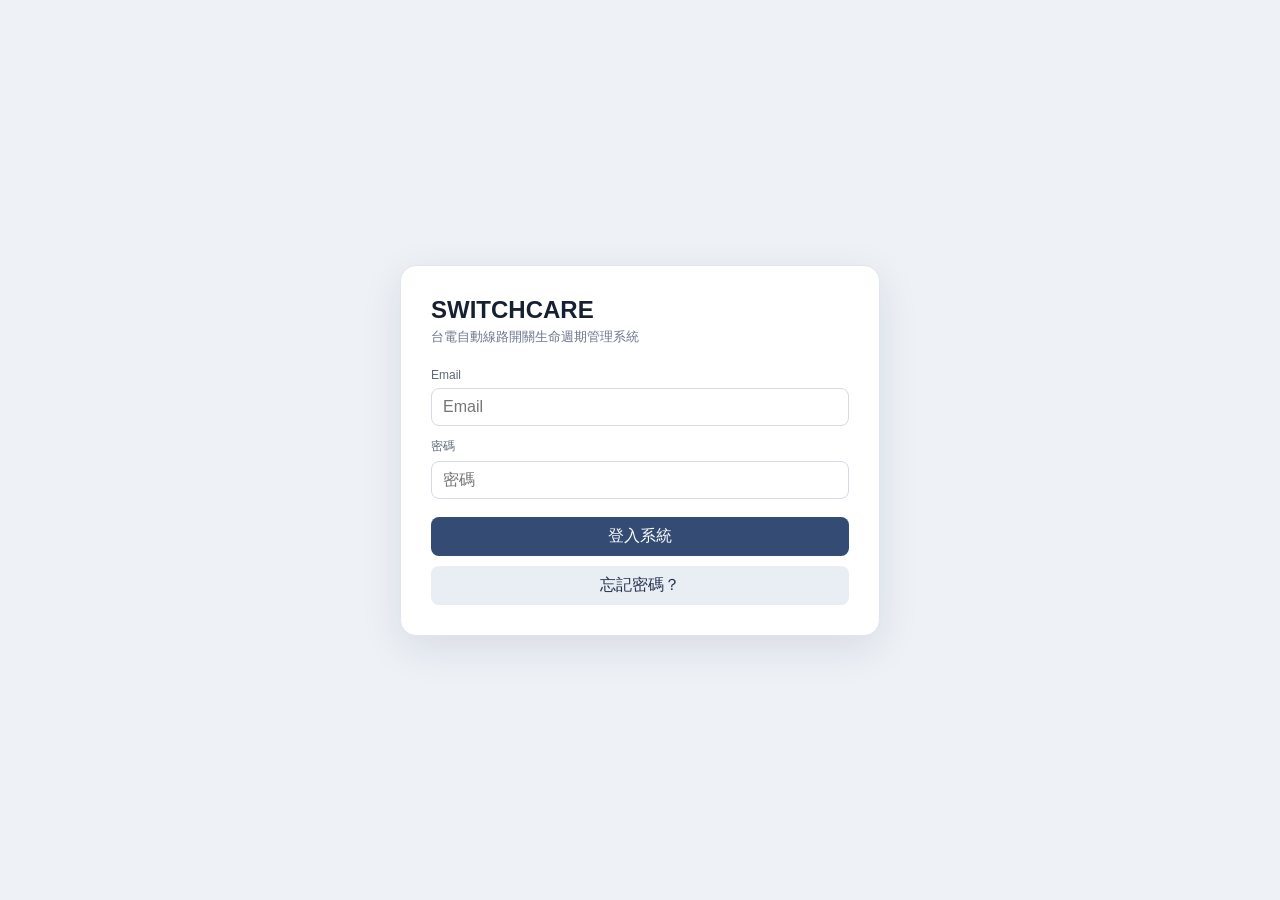
<file: index.html>
<!doctype html>
<html lang="zh-Hant">
<head>
<meta charset="UTF-8">
<meta name="viewport" content="width=device-width,initial-scale=1.0">
<meta name="description" content="SwitchCare 台電自動線路開關履歷週期、定期充電與移撥管理系統">
<title>SwitchCare｜台電自動線路開關管理系統</title>
<link rel="stylesheet" href="./style.css?v=18">
</head>
<body>
<div id="app"></div>
<script src="./config.js?v=17"></script>
<script src="./app.js?v=21"></script>
</body>
</html>
</file>
<file: style.css>
*{box-sizing:border-box}
:root{font-family:"Microsoft JhengHei","Noto Sans TC",Arial,sans-serif;color:#172033;background:#f4f7fb}
body{margin:0;background:#f4f7fb}
button,input,select,textarea{font:inherit}
button{cursor:pointer}
button:disabled{opacity:.55;cursor:not-allowed}
.app{min-height:100vh;display:flex}
.sidebar{width:258px;background:#182235;color:#fff;padding:22px 16px;position:fixed;inset:0 auto 0 0;overflow:auto}
.brand{font-size:20px;font-weight:800;line-height:1.4;padding:0 10px 20px;border-bottom:1px solid #344058}
.brand small{display:block;font-size:11px;font-weight:400;color:#aeb7c8;margin-top:5px}
.nav{margin-top:16px}
.nav button{width:100%;border:0;background:transparent;color:#c8d0de;text-align:left;padding:11px 13px;border-radius:9px;margin:3px 0}
.nav button:hover,.nav button.active{background:#2a3954;color:#fff}
.main{margin-left:258px;width:calc(100% - 258px);padding:28px 34px}
.topbar{display:flex;justify-content:space-between;align-items:center;margin-bottom:24px;gap:12px}
.topbar h1{font-size:26px;margin:0}
.muted{color:#6c778b;font-size:13px}
.cards{display:grid;grid-template-columns:repeat(6,minmax(120px,1fr));gap:12px;margin-bottom:20px}
.card{background:#fff;border:1px solid #e3e8f0;border-radius:12px;padding:16px;box-shadow:0 3px 12px rgba(23,32,51,.04)}
.kpi-click{width:100%;appearance:none;transition:transform .12s ease,box-shadow .12s ease}.kpi-click:hover{transform:translateY(-1px);box-shadow:0 5px 16px rgba(23,32,51,.08)}.kpi-hint{font-size:11px;color:#8a94a6;margin-top:8px}.group-panel{background:#fff;border:1px solid #e3e8f0;border-radius:12px;margin-bottom:14px;overflow:hidden}.group-head{display:flex;justify-content:space-between;align-items:center;gap:14px;padding:14px 16px;background:#f7f9fc;border-bottom:1px solid #e9edf3}.group-head strong{font-size:15px}
.card .label{font-size:12px;color:#6b7688}
.card .num{font-size:28px;font-weight:800;margin-top:7px}
.warning .num{color:#a26c00}.danger .num{color:#bd2d38}.info .num{color:#365b91}.success .num{color:#25764c}
.panel{background:#fff;border:1px solid #e3e8f0;border-radius:12px;padding:20px;margin-bottom:18px;box-shadow:0 3px 12px rgba(23,32,51,.04)}
.panel h2{font-size:17px;margin:0 0 14px}.panel h3{font-size:15px;margin:18px 0 10px}
.toolbar{display:flex;gap:8px;flex-wrap:wrap;margin-bottom:14px}
input,select,textarea{border:1px solid #d5dbe5;border-radius:8px;padding:9px 11px;background:#fff;outline:none}
input:focus,select:focus,textarea:focus{border-color:#58719f}
.btn{border:0;border-radius:8px;padding:9px 14px;background:#344b74;color:#fff}
.btn.secondary{background:#e9edf4;color:#25334d}.btn.success{background:#2d7e52}.btn.danger{background:#b52d3b}.btn.small{padding:6px 9px;font-size:12px}
.table-wrap{overflow:auto}
.dashboard-list-modal{position:relative}
.modal-hscroll-top{position:sticky;top:-24px;z-index:6;height:18px;overflow-x:auto;overflow-y:hidden;background:#fff;border-bottom:1px solid #e5eaf1;margin:0 0 6px;scrollbar-width:auto}
.modal-hscroll-inner{height:1px;min-width:100%}
.modal-table-wrap{overflow-x:auto;overflow-y:visible}
.modal-table-wrap table{min-width:1120px}table{width:100%;border-collapse:collapse;min-width:1120px}
th,td{padding:10px 9px;border-bottom:1px solid #edf0f4;text-align:left;font-size:12px;vertical-align:top}
th{background:#f8f9fc;color:#5c687b;white-space:nowrap}
.badge{display:inline-block;padding:4px 8px;border-radius:999px;font-size:11px;font-weight:700;white-space:nowrap}
.badge.normal{background:#e7f5ed;color:#26734b}.badge.warning{background:#fff2d3;color:#986600}.badge.danger{background:#fde8ea;color:#b02937}.badge.info{background:#e8eefb;color:#36588e}.badge.gray{background:#edf0f4;color:#687386}
.notice{padding:12px 14px;border-radius:8px;background:#eef3fb;color:#385276;font-size:13px;margin-bottom:14px}
.notice.warning{background:#fff5dc;color:#845e00}.notice.danger{background:#fdeced;color:#9f2935}.notice.success{background:#e9f7ef;color:#25734b}
.empty{padding:28px;text-align:center;color:#7a8596}
.modal{position:fixed;inset:0;background:rgba(15,24,39,.52);display:flex;align-items:center;justify-content:center;padding:18px;z-index:10}
.modal-box{background:#fff;width:min(960px,100%);max-height:92vh;overflow:auto;border-radius:14px;padding:24px}
.modal-head{display:flex;justify-content:space-between;align-items:center;margin-bottom:18px}.modal-head h2{margin:0}
.close{border:0;background:#eef1f5;border-radius:50%;width:34px;height:34px}
.form-grid{display:grid;grid-template-columns:repeat(2,minmax(0,1fr));gap:14px}.full{grid-column:1/-1}
.form label,.field-label{display:block;font-size:12px;color:#5e697c;margin-bottom:6px}
.form textarea{min-height:86px;width:100%;resize:vertical}
.page-actions{display:flex;gap:8px;justify-content:flex-end;margin-top:18px}
.timeline{border-left:2px solid #ccd5e4;margin-left:7px;padding-left:16px}
.timeline-item{margin:0 0 16px;position:relative}.timeline-item:before{content:"";position:absolute;width:9px;height:9px;border-radius:50%;background:#536c9b;left:-22px;top:5px}
.timeline-title{font-weight:700;font-size:13px}.timeline-meta,.timeline-note{font-size:12px;color:#6b7687;margin-top:3px}.timeline-note{color:#39465b}
.userbar{font-size:12px;color:#6c778b;display:flex;align-items:center;gap:8px}
.auth-wrap{min-height:100vh;display:flex;align-items:center;justify-content:center;background:#eef2f7;padding:24px}
.auth-card{width:min(480px,100%);background:#fff;border:1px solid #dfe5ee;border-radius:16px;padding:30px;box-shadow:0 12px 40px rgba(23,32,51,.10)}
.auth-card h1{margin:0 0 4px;font-size:24px}.auth-card .sub{color:#6c778b;font-size:13px;margin-bottom:22px}
.auth-card label{display:block;font-size:12px;color:#5e697c;margin:12px 0 6px}.auth-card input{width:100%}.auth-card .btn{width:100%;margin-top:18px}
.auth-error{margin-top:12px;padding:10px 12px;background:#fdeced;color:#a32935;border-radius:8px;font-size:12px;white-space:pre-wrap}
.diagnostic{font-family:ui-monospace,SFMono-Regular,Consolas,monospace;font-size:12px;white-space:pre-wrap;word-break:break-word;background:#f8f9fc;padding:12px;border-radius:8px}
.kpi-mini{display:flex;gap:16px;flex-wrap:wrap}.kpi-mini div{padding:12px 14px;border:1px solid #e1e6ef;border-radius:9px;background:#fafbfc}
.kpi-mini b{display:block;font-size:17px;margin-top:3px}
.section-grid{display:grid;grid-template-columns:repeat(3,minmax(0,1fr));gap:12px}
.section-grid .panel{margin-bottom:0}
@media(max-width:1100px){.cards{grid-template-columns:repeat(3,minmax(120px,1fr))}.section-grid{grid-template-columns:1fr}}
@media(max-width:900px){.sidebar{width:200px}.main{margin-left:200px;width:calc(100% - 200px);padding:20px}}
@media(max-width:700px){.app{display:block}.sidebar{position:static;width:100%;height:auto}.main{margin-left:0;width:100%}.form-grid{grid-template-columns:1fr}.full{grid-column:auto}.cards{grid-template-columns:repeat(2,minmax(120px,1fr))}.topbar{align-items:flex-start;flex-direction:column}}

.linkbtn{border:0;background:transparent;color:#344b74;font-weight:700;text-decoration:underline;cursor:pointer;padding:0;font:inherit}.linkbtn:hover{opacity:.75}
</file>
